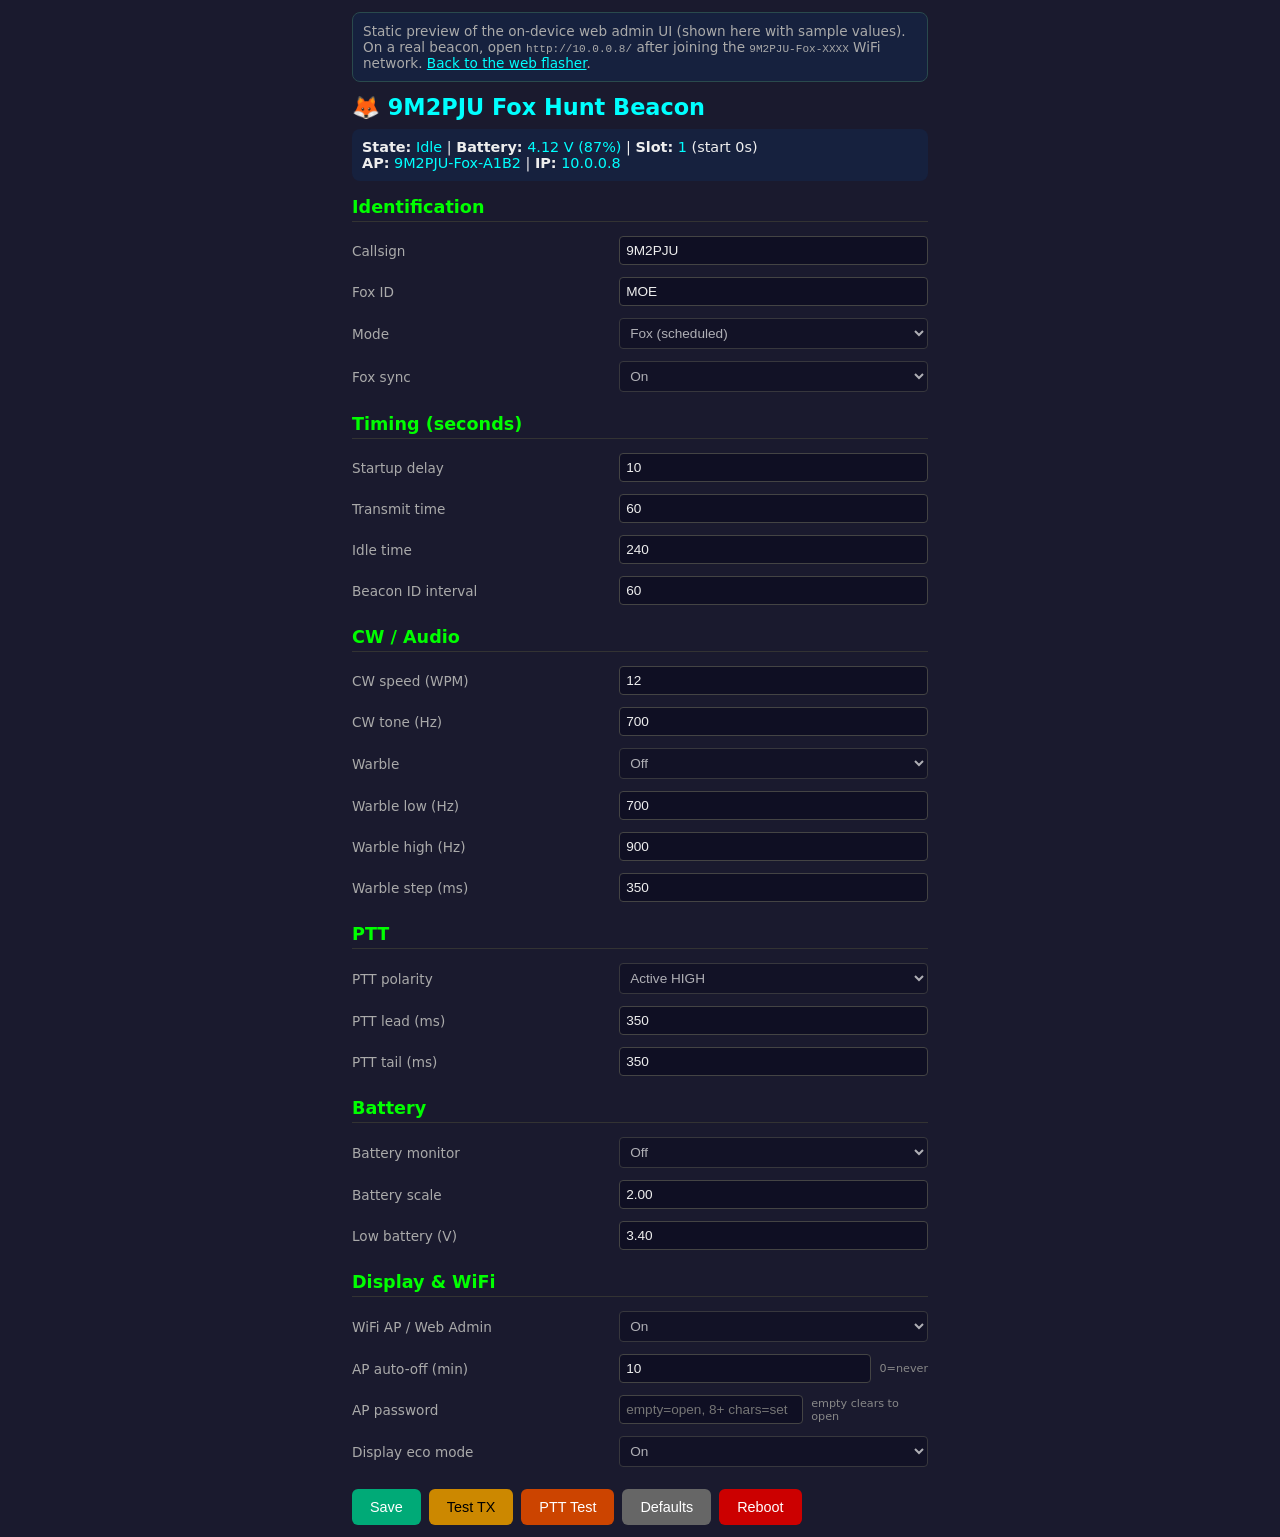
<file: flasher/preview.html>
<!DOCTYPE html>
<html lang="en">
<head>
<meta charset="utf-8">
<meta name="viewport" content="width=device-width, initial-scale=1">
<title>Web Admin UI Preview - 9M2PJU Fox Hunt Beacon</title>
<style>
*{box-sizing:border-box;margin:0;padding:0}
body{font-family:system-ui,sans-serif;background:#1a1a2e;color:#eee;padding:12px;max-width:600px;margin:auto}
h1{font-size:1.4em;color:#0ff;margin-bottom:8px}
h2{font-size:1.1em;color:#0f0;margin:16px 0 8px;border-bottom:1px solid #333;padding-bottom:4px}
.status{background:#16213e;padding:10px;border-radius:8px;margin-bottom:12px;font-size:.9em}
.status span{color:#0ff}
.field{display:flex;justify-content:space-between;align-items:center;padding:6px 0;gap:8px}
.field label{flex:0 0 45%;font-size:.85em;color:#aaa}
.field input,.field select{flex:1;padding:6px;background:#0f0f23;border:1px solid #444;border-radius:4px;color:#eee;font-size:.85em}
.field input:focus,.field select:focus{border-color:#0ff}
.hint{color:#888;font-size:.7em}
.btns{display:flex;gap:8px;flex-wrap:wrap;margin-top:16px}
button{padding:10px 18px;border:none;border-radius:6px;font-size:.9em;cursor:pointer}
.btn-save{background:#0a7;color:#fff}
.btn-test{background:#c80;color:#000}
.btn-ptt{background:#c40;color:#fff}
.btn-defaults{background:#666;color:#fff}
.btn-reboot{background:#c00;color:#fff}
.msg{padding:8px;margin:8px 0;border-radius:4px;display:none}
.msg-ok{background:#0a52}
.msg-err{background:#a30}
a{color:#0ff}
.preview-note{background:#16213e;border:1px solid #2a4a4d;border-radius:8px;padding:10px;margin-bottom:12px;font-size:.85em;color:#aaa}
.preview-note a{color:#0ff}
</style>
</head>
<body>
<div class="preview-note">Static preview of the on-device web admin UI (shown here with sample values). On a real beacon, open <code>http://10.0.0.8/</code> after joining the <code>9M2PJU-Fox-XXXX</code> WiFi network. <a href="./">Back to the web flasher</a>.</div>
<h1>&#129418; 9M2PJU Fox Hunt Beacon</h1>
<div class="status" id="status"><b>State:</b> <span>Idle</span> | <b>Battery:</b> <span>4.12 V (87%)</span> | <b>Slot:</b> <span>1</span> (start 0s)<br><b>AP:</b> <span>9M2PJU-Fox-A1B2</span> | <b>IP:</b> <span>10.0.0.8</span></div>
<div id="msg" class="msg"></div>

<h2>Identification</h2>
<div class="field"><label>Callsign</label><input type="text" maxlength="12" value="9M2PJU" readonly></div>
<div class="field"><label>Fox ID</label><input type="text" maxlength="8" value="MOE" readonly></div>
<div class="field"><label>Mode</label><select disabled><option selected>Fox (scheduled)</option><option>Beacon (continuous)</option></select></div>
<div class="field"><label>Fox sync</label><select disabled><option selected>On</option><option>Off</option></select></div>

<h2>Timing (seconds)</h2>
<div class="field"><label>Startup delay</label><input type="number" value="10" readonly></div>
<div class="field"><label>Transmit time</label><input type="number" value="60" readonly></div>
<div class="field"><label>Idle time</label><input type="number" value="240" readonly></div>
<div class="field"><label>Beacon ID interval</label><input type="number" value="60" readonly></div>

<h2>CW / Audio</h2>
<div class="field"><label>CW speed (WPM)</label><input type="number" value="12" readonly></div>
<div class="field"><label>CW tone (Hz)</label><input type="number" value="700" readonly></div>
<div class="field"><label>Warble</label><select disabled><option>On</option><option selected>Off</option></select></div>
<div class="field"><label>Warble low (Hz)</label><input type="number" value="700" readonly></div>
<div class="field"><label>Warble high (Hz)</label><input type="number" value="900" readonly></div>
<div class="field"><label>Warble step (ms)</label><input type="number" value="350" readonly></div>

<h2>PTT</h2>
<div class="field"><label>PTT polarity</label><select disabled><option selected>Active HIGH</option><option>Active LOW</option></select></div>
<div class="field"><label>PTT lead (ms)</label><input type="number" value="350" readonly></div>
<div class="field"><label>PTT tail (ms)</label><input type="number" value="350" readonly></div>

<h2>Battery</h2>
<div class="field"><label>Battery monitor</label><select disabled><option>On</option><option selected>Off</option></select></div>
<div class="field"><label>Battery scale</label><input type="number" value="2.00" readonly></div>
<div class="field"><label>Low battery (V)</label><input type="number" value="3.40" readonly></div>

<h2>Display &amp; WiFi</h2>
<div class="field"><label>WiFi AP / Web Admin</label><select disabled><option selected>On</option><option>Off</option></select></div>
<div class="field"><label>AP auto-off (min)</label><input type="number" value="10" readonly><small class="hint">0=never</small></div>
<div class="field"><label>AP password</label><input type="text" placeholder="empty=open, 8+ chars=set" readonly><small class="hint">empty clears to open</small></div>
<div class="field"><label>Display eco mode</label><select disabled><option selected>On</option><option>Off</option></select></div>

<div class="btns">
<button class="btn-save" type="button">Save</button>
<button class="btn-test" type="button">Test TX</button>
<button class="btn-ptt" type="button">PTT Test</button>
<button class="btn-defaults" type="button">Defaults</button>
<button class="btn-reboot" type="button">Reboot</button>
</div>

</body>
</html>
</file>
